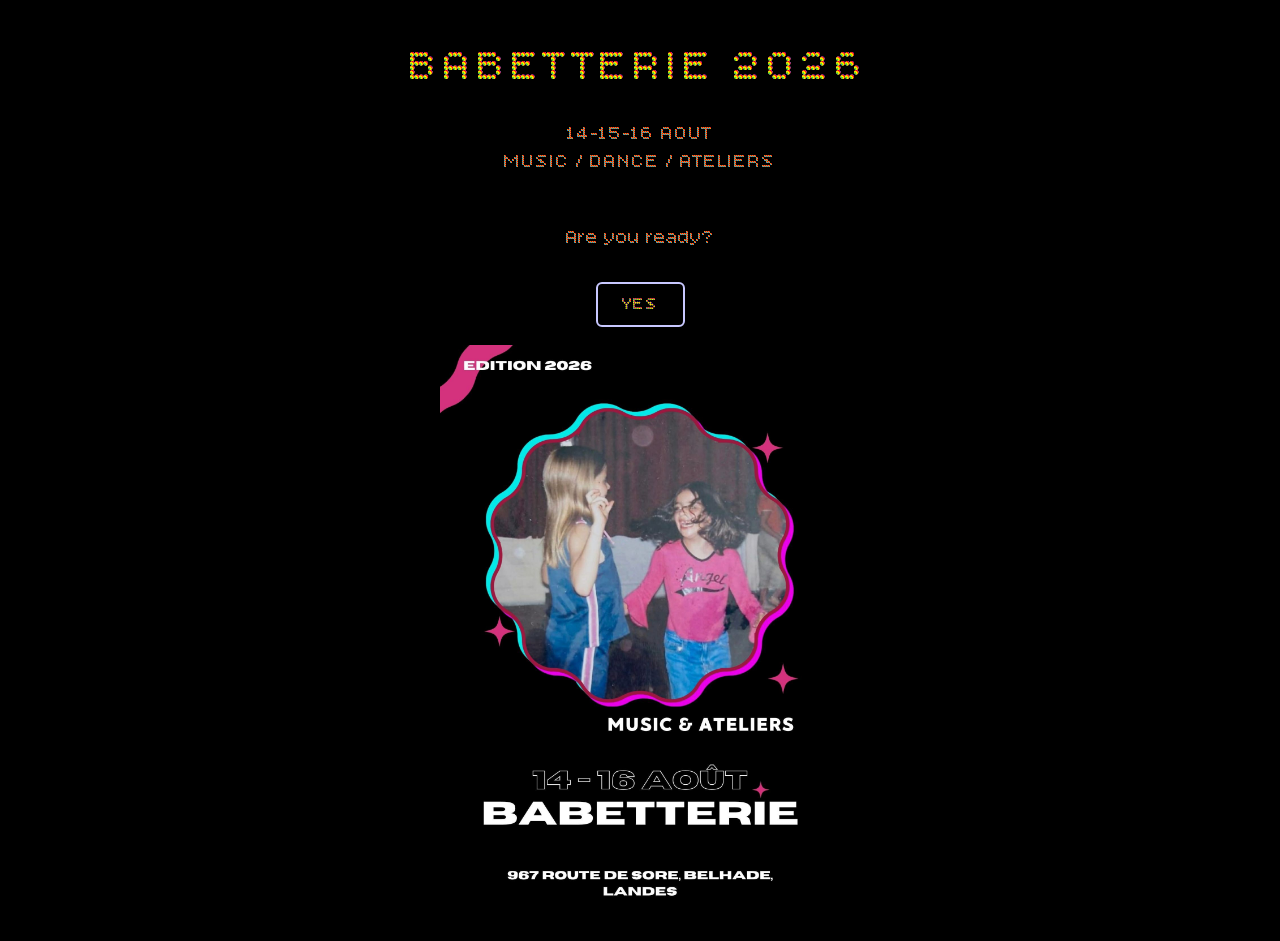
<file: index.html>
<!DOCTYPE html>
<html lang="en">
<head>
    <meta name="robots" content="noindex">
    <meta charset="UTF-8">
    <meta name="viewport" content="width=device-width, initial-scale=1.0">
    <title>Babetterie 2026</title>
    <link rel="stylesheet" href="css/styles.css">
    <link href="https://fonts.googleapis.com/css2?family=Bitcount+Prop+Single+Ink:wght@300;400;600&display=swap" rel="stylesheet">

</head>
<body>
    <h2>BABETTERIE 2026</h2>

    14-15-16 AOUT <br>
    MUSIC / DANCE / ATELIERS<br> <br>

    <p id="readyLabel"> Are you ready ? <br> </p>
    <div class="options">
        <a href="rsvp.html" >
            <button class="btn-yes" type="button">YES</button>
        </a>
        <!-- <span class="no-button">NO</span> -->
    </div>
    <script src="js/main.js"></script>

    <img src="affiche.jpeg" alt="Babetterie 2026 poster" class="center-image">

</body>
</html>
</file>
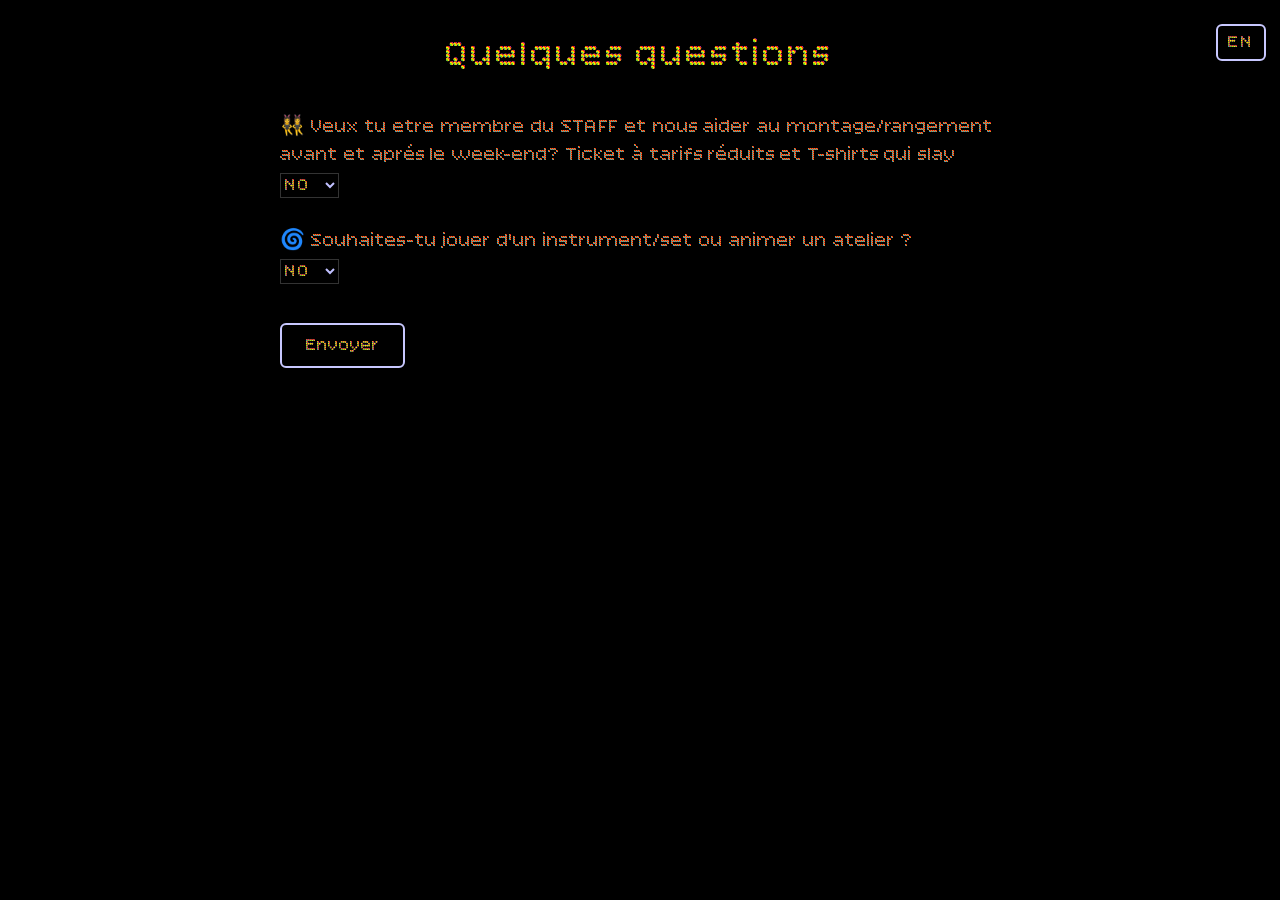
<file: details.html>
<!DOCTYPE html>
<html lang="fr">
<head>
  <meta charset="utf-8" />
  <meta name="viewport" content="width=device-width,initial-scale=1" />
  <title>Details</title>
  <link rel="stylesheet" href="css/styles.css">
  <link href="https://fonts.googleapis.com/css2?family=Bitcount+Prop+Single+Ink:wght@300;400;600&display=swap" rel="stylesheet">
</head>
<body>
  <h1 id="detailsTitle">Quelques questions</h1>
  <button id="langToggle" class="lang-toggle" aria-label="Toggle language">EN</button>

  <div class="left-page">
    <p id="welcomeName" class="lead"></p>

    <!-- Update action to your Formspree id -->
    <form id="detailsForm" action="#" method="POST">
      <input type="hidden" name="name" id="hiddenName">
      <input type="hidden" name="coming" id="hiddenComing" value="yes">

      <label id="staffLabel" for="staff">Do you want to be staff (help for one week before and 2 days after, discounted tickets and amazing vibes)?</label><br>
      <select id="staff" name="staff" required>
        <option value="no">NO</option>
        <option value="yes">YES</option>
      </select><br><br>

      <label id="performLabel" for="perform">Do you want to perform or make a workshop?</label><br>
      <select id="perform" name="perform" required>
        <option value="no">NO</option>
        <option value="yes">YES</option>
      </select><br><br>

      <button id="submitBtn" type="submit" class="btn-yes">Submit</button>
      <p id="detailsMsg" style="display:none;color:#ffdddd;margin-top:12px;"></p>
    </form>
  </div>

  <script src="js/main.js"></script>
</body>
</html>
</file>
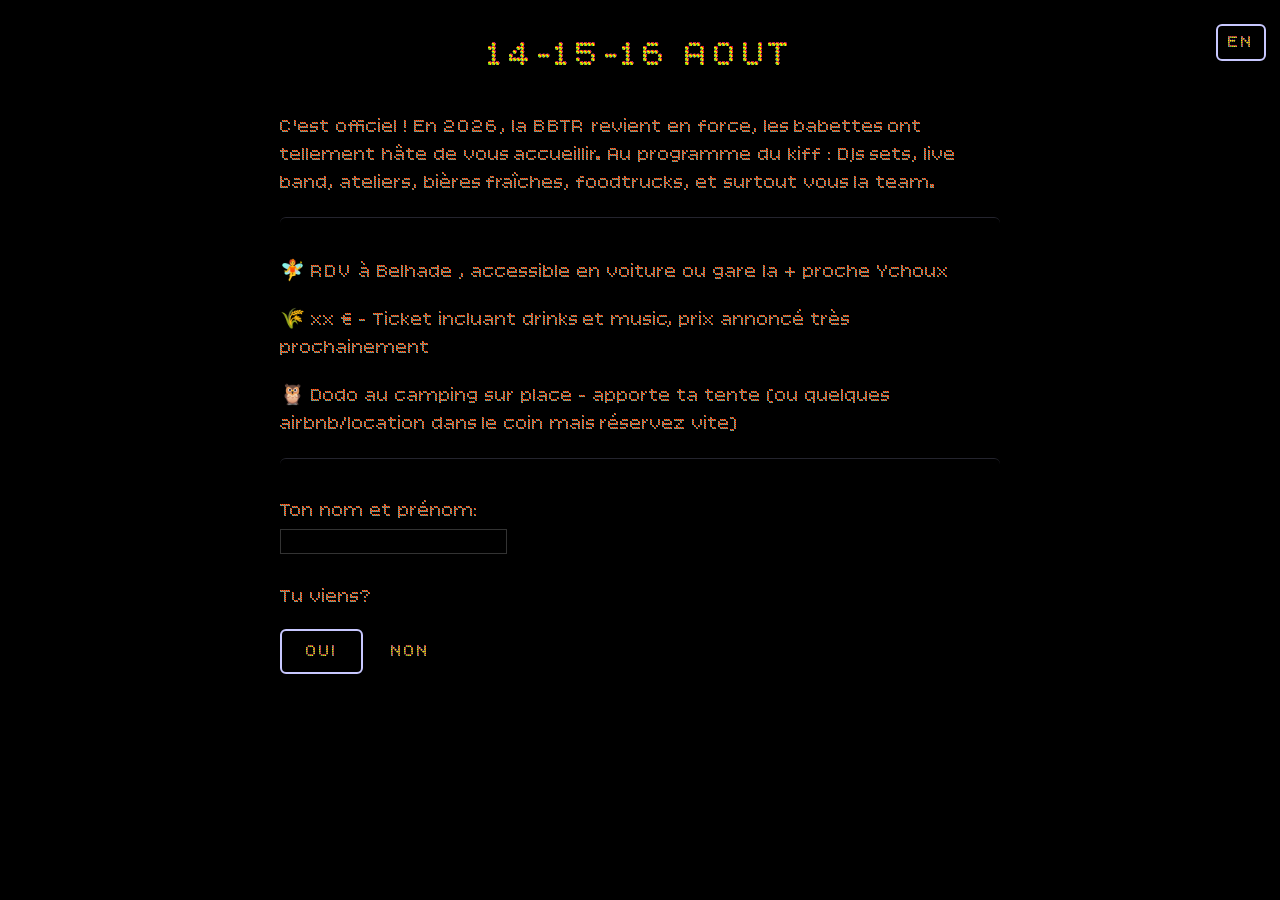
<file: rsvp.html>
<!DOCTYPE html>
<html lang="en">
<head>
    <meta charset="UTF-8">
    <meta name="viewport" content="width=device-width, initial-scale=1.0">
    <title>Are you ready?</title>
    <link rel="stylesheet" href="css/styles.css">
    <link href="https://fonts.googleapis.com/css2?family=Bitcount+Prop+Single+Ink:wght@300;400;600&display=swap" rel="stylesheet">

</head>
<body>
  <h1 id="dates">14-15-16 AOUT</h1>
  <button id="langToggle" class="lang-toggle" aria-label="Toggle language">EN</button>

<div class="left-page">
<p id="tagline" class="lead"> </p>

<hr class="divider">

  <p id="locationLine">
    <span id="locationPrefix"> </span>
    <a id="locationLink" class="green" href="https://maps.app.goo.gl/4o1uAt9axGkgtMzc7" target="_blank">Belhade</a>
    <span id="locationSuffix">,  </span>
    <a id="stationLink" class="green" href="https://www.sncf-connect.com/train/france/nouvelle-aquitaine/ychoux" target="_blank">Ychoux</a>
  </p>
<p id="priceLine"> 🌾 80 € - food, drinks et music </p>
<p id="campingLine">🦉 Camping sur place (apporte ta tente) </p>

<hr class="divider">

  <form id="rsvpForm" onsubmit="return false;">
    <label id="nameLabel" for="name">Ton nom:</label><br>
    <input type="text" id="name" name="name" autocomplete="name"><br><br>

    <label id="comingLabel">Tu viens?</label><br>
    <div class="options" style="margin-top:8px;">
  <button id="yesBtn" class="btn-yes" type="button" aria-pressed="false">YES</button>
  <button id="noBtn" class="btn-no" type="button" aria-pressed="false">NO</button>
    </div>

    <p id="rsvpMsg" style="color:#ffdddd; display:none; margin-top:12px;"></p>
    <p id="noMsg" class="fallback-text" aria-live="polite" style="display:none; margin-top:8px;">:((( — message recu!</p>
  </form>
</div>
  
<script src="js/main.js"></script>
</body>
</html>
</file>
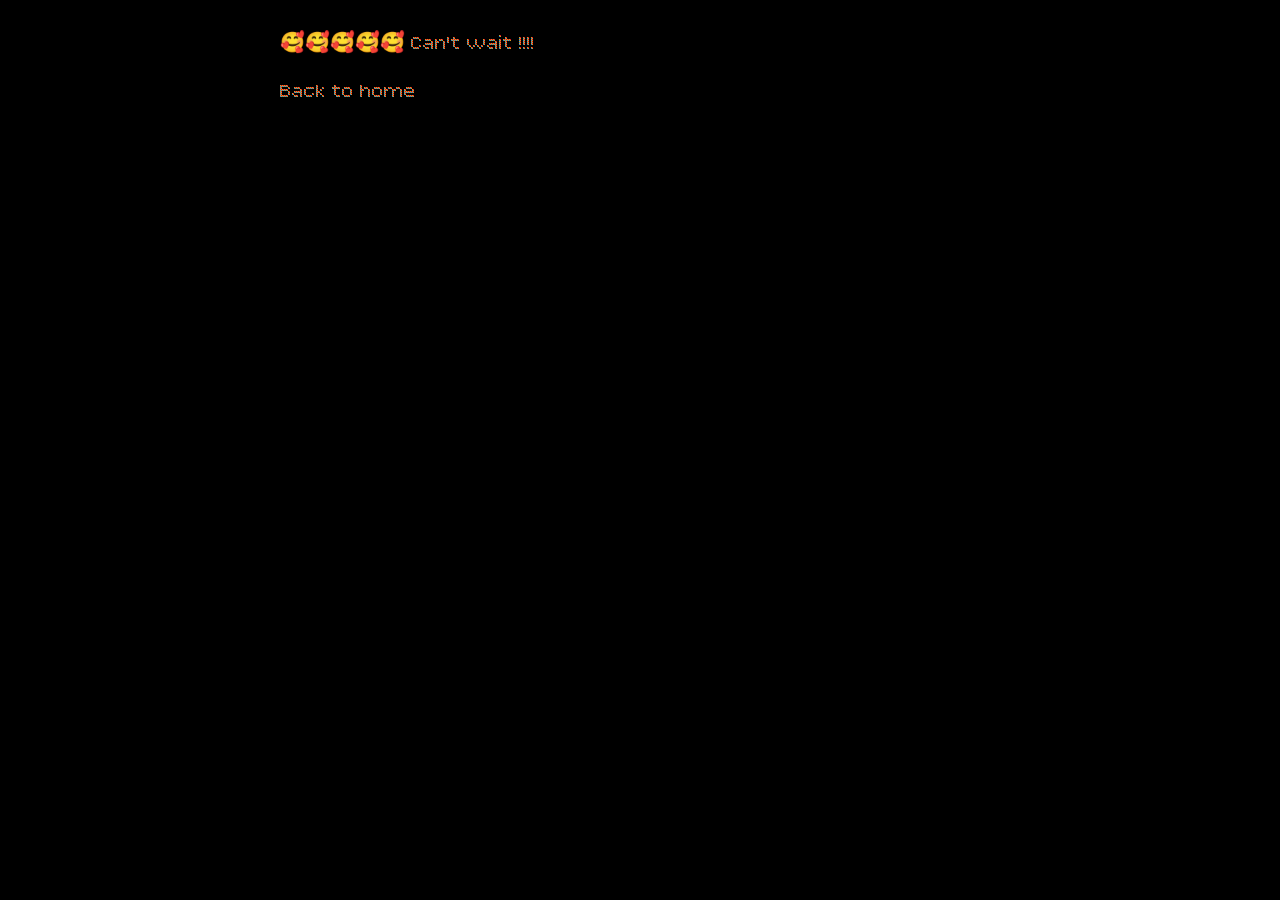
<file: thanks.html>
<!DOCTYPE html>
<html lang="en">
<head>
  <meta charset="utf-8" />
  <meta name="viewport" content="width=device-width,initial-scale=1" />
  <title>Thanks</title>
  <link rel="stylesheet" href="css/styles.css">
  <link href="https://fonts.googleapis.com/css2?family=Bitcount+Prop+Single+Ink:wght@300;400;600&display=swap" rel="stylesheet">

</head>
<body>

  <h1></h1>

  <div class="left-page">
    <p id="thanksMsg" class="lead">...</p>
    <p id="summary" style="margin-top:12px;"></p>
    <p style="margin-top:16px;"><a class="green" href="index.html">Back to home</a></p>
  </div>

  <script>
    (function () {
      var name = localStorage.getItem('rsvp_name') || '';
      var coming = localStorage.getItem('rsvp_coming') || '';
      var staff = localStorage.getItem('rsvp_staff') || '';
      var perform = localStorage.getItem('rsvp_perform') || '';

      var msgEl = document.getElementById('thanksMsg');
      var summaryEl = document.getElementById('summary');

      if (coming === 'no') {
        msgEl.textContent = ':(((';
        summaryEl.innerHTML = name
          ? ('Answer saved for: <strong>' + name + '</strong><br>Coming: NO')
          : 'Coming: NO';
    } else {
        msgEl.textContent = "🥰🥰🥰🥰🥰 Can't wait !!!!";
        summaryEl.innerHTML = name
          ? ('Answer saved for: <strong>' + name + '</strong><br>Coming: ' + coming.toUpperCase() + '<br>Staff: ' + (staff || 'N/A').toUpperCase() + '<br>Perform/workshop: ' + (perform || 'N/A').toUpperCase())
          : '';
      }
    })();
  </script>
</body>
</html>
</file>
<file: css/styles.css>
body {
    background: black;
    color: #a0a0c0;
    font-family: 'Bitcount Prop Single Ink', serif;
    font-size: 20px;
    margin: 30px auto;
    max-width: 760px;
    line-height: 1.4;
    text-align: center;
  }
  h1 {
    font-size: 38px;
    font-weight: 400;
    letter-spacing: 2px;
    color: #c8c8ff;
    margin-bottom: 20px;
  }

    h2 {
    font-size: 45px;
    font-weight: 400;
    letter-spacing: 2px;
    color: #c8c8ff;
    margin-bottom: 20px;
  }


  a {
    /* color: #8eff70; */
    text-decoration: none;
  }

  a.green {
  color: #8eff70;                  /* fallback color */
  -webkit-text-fill-color: #8eff70; /* force font fill in WebKit browsers */
  text-decoration: none;
  font-size: 20px;
  }

  a.green:hover {
  -webkit-text-fill-color: #aaff99;
  color: #aaff99;                  /* fallback */
  text-decoration: underline;
}

  .big {
    font-size: 28px;
    color: #c8c8ff;
  }
  

  input, select, button {
    background: black;
    color: #c0c0ff;
    border: 1px solid #333;
    font-family: 'Bitcount Prop Single Ink', serif;
    font-size: 18px;
    margin-top: 4px;
  }

  button {
    cursor: pointer;
    margin-top: 10px;
  }


  /* YES button style */
  .btn-yes {
    display: inline-block;
    background-color: transparent;     /* transparent body so outline shows */
    color: #c8c8ff;                     /* purple text to match outline */
    border: 2px solid #c8c8ff;         /* purple outline */
    padding: 10px 24px;
    font-size: 18px;
    font-family: 'Bitcount Prop Single Ink', serif;
    border-radius: 6px;                /* rectangular with slightly rounded corners */
    text-decoration: none;
    cursor: pointer;
    transition: background-color .18s ease, color .18s ease, border-color .18s ease, transform .08s ease;
    box-shadow: none;
  }

  .btn-yes:hover,
  .btn-yes:focus {
    background-color: #8eff70;         /* green on hover */
    color: #002200;                    /* dark text for contrast on green */
    border-color: #8eff70;
    transform: translateY(-1px);
  }

  .section {
    margin-top: 22px;
  }
  
/* container for pages that should be centered on the viewport
   but have their inner content left-aligned (gutters on both sides) */
.left-page {
  margin: 30px auto;      /* center the page container */
  max-width: 760px;       /* same width as index */
  text-align: left;       /* left-align content inside */
  padding: 0 20px;        /* left/right gutters so it matches look of index */
  box-sizing: border-box;
}

.lang-toggle {
  position: fixed;
  top: 14px;
  right: 14px;
  background: transparent;
  color: #c8c8ff;
  border: 2px solid #c8c8ff;
  padding: 6px 10px;
  border-radius: 6px;
  font-family: 'Bitcount Prop Single Ink', serif;
  cursor: pointer;
  z-index: 9999;
  transition: background-color .18s ease, color .18s ease;
}
.lang-toggle:hover { background: #8eff70; color: #002200; border-color: #8eff70; }

/* divider style (replaces long dash lines) */
hr.divider {
  border: 0;
  border-top: 1px solid rgba(200,200,255,0.18);
  margin: 18px 0;
  height: 1px;
  width: 100%;
  box-sizing: border-box;
  padding: 10px 24px;
    font-size: 18px;
    font-family: 'Bitcount Prop Single Ink', serif;
    border-radius: 6px;                /* rectangular with slightly rounded corners */
}

/* general button styling and responsive spacing */
button.btn-no {
  display: inline-block;
  background-color: transparent;
  border: 2px solid black;        
  color: #c8c8ff;
  padding: 10px 20px;
  font-size: 18px;
  border-radius: 6px;
}

button:disabled { opacity: 0.6; cursor: default; }

/* Responsive adjustments for small screens */
@media (max-width: 600px) {
  body {
    font-size: 16px;
    margin: 12px;
    max-width: 100%;
  }

  h1 { font-size: 28px; }
  h2 { font-size: 34px; }

  .left-page { padding: 0 12px; }

  input[type="text"], select, button {
    width: 100%;
    box-sizing: border-box;
    font-size: 16px;
    padding: 10px;
  }

  .options {
    display: flex;
    flex-direction: column;
    gap: 10px;
    margin-top: 8px;
  }

  .options button { width: 100%; }

  .btn-yes, .btn-no { padding: 12px; }

  /* Remove any left margin from buttons (overrides inline styles) so stacked buttons align */
  .options button { margin-left: 0 !important; }

  /* ensure button text is centered when full-width */
  .options button { text-align: center; }

  /* keep the language toggle visible on small screens */
  .lang-toggle {
    /* make the toggle part of the normal flow on small screens so it sits below the title */
    position: static;
    display: block;
    margin: 10px auto 0;
    padding: 6px 10px;
    font-size: 14px;
    z-index: 100000; /* ensure it sits above other elements when needed */
    text-align: center;
  }
}

/* Slightly larger screens (phablet) */
@media (min-width: 601px) and (max-width: 900px) {
  body { font-size: 18px; margin: 18px auto; }
  .left-page { max-width: 640px; }
}

.center-image {
  display: block;      /* makes margin auto work */
  margin: 18px auto;   /* centers horizontally and gives vertical space */
  max-width: 100%;     /* responsive: never wider than container */
  height: auto;        /* keep aspect ratio */
  width: 400px;        /* suggested default width — adjust or remove as desired */
  border-radius: 6px;  /* optional styling */
}
</file>
